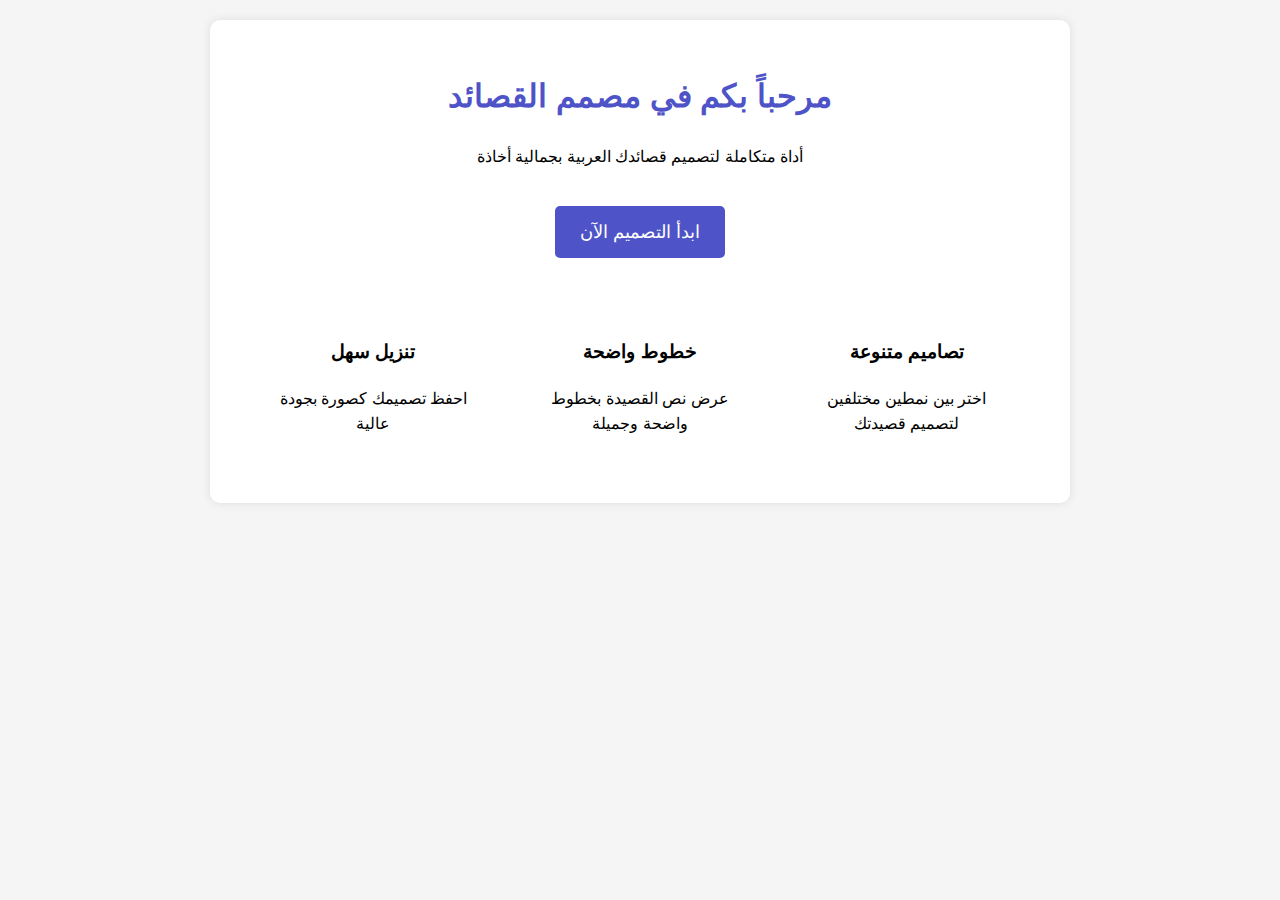
<file: index.html>
<!DOCTYPE html>
<html dir="rtl" lang="ar">
<head>
    <meta charset="UTF-8">
    <meta name="viewport" content="width=device-width, initial-scale=1.0">
    <title>مصمم القصائد</title>
    <style>
        body {
            font-family: Arial, sans-serif;
            line-height: 1.6;
            margin: 0;
            padding: 20px;
            background-color: #f5f5f5;
        }
        .container {
            max-width: 800px;
            margin: 0 auto;
            background: white;
            padding: 30px;
            border-radius: 10px;
            box-shadow: 0 0 10px rgba(0,0,0,0.1);
        }
        h1 {
            color: #4e54c8;
            text-align: center;
        }
        .btn {
            display: inline-block;
            background: #4e54c8;
            color: white;
            padding: 12px 25px;
            text-decoration: none;
            border-radius: 5px;
            margin-top: 20px;
            font-size: 18px;
        }
        .btn:hover {
            background: #3a41b5;
        }
        .features {
            display: flex;
            justify-content: space-around;
            margin-top: 40px;
            flex-wrap: wrap;
        }
        .feature {
            text-align: center;
            padding: 20px;
            width: 200px;
        }
    </style>
</head>
<body>
    <div class="container">
        <h1>مرحباً بكم في مصمم القصائد</h1>
        <p style="text-align: center;">أداة متكاملة لتصميم قصائدك العربية بجمالية أخاذة</p>
        
        <div style="text-align: center;">
            <a href="/create" class="btn">ابدأ التصميم الآن</a>
        </div>
        
        <div class="features">
            <div class="feature">
                <h3>تصاميم متنوعة</h3>
                <p>اختر بين نمطين مختلفين لتصميم قصيدتك</p>
            </div>
            <div class="feature">
                <h3>خطوط واضحة</h3>
                <p>عرض نص القصيدة بخطوط واضحة وجميلة</p>
            </div>
            <div class="feature">
                <h3>تنزيل سهل</h3>
                <p>احفظ تصميمك كصورة بجودة عالية</p>
            </div>
        </div>
    </div>
</body>
</html>
</file>
